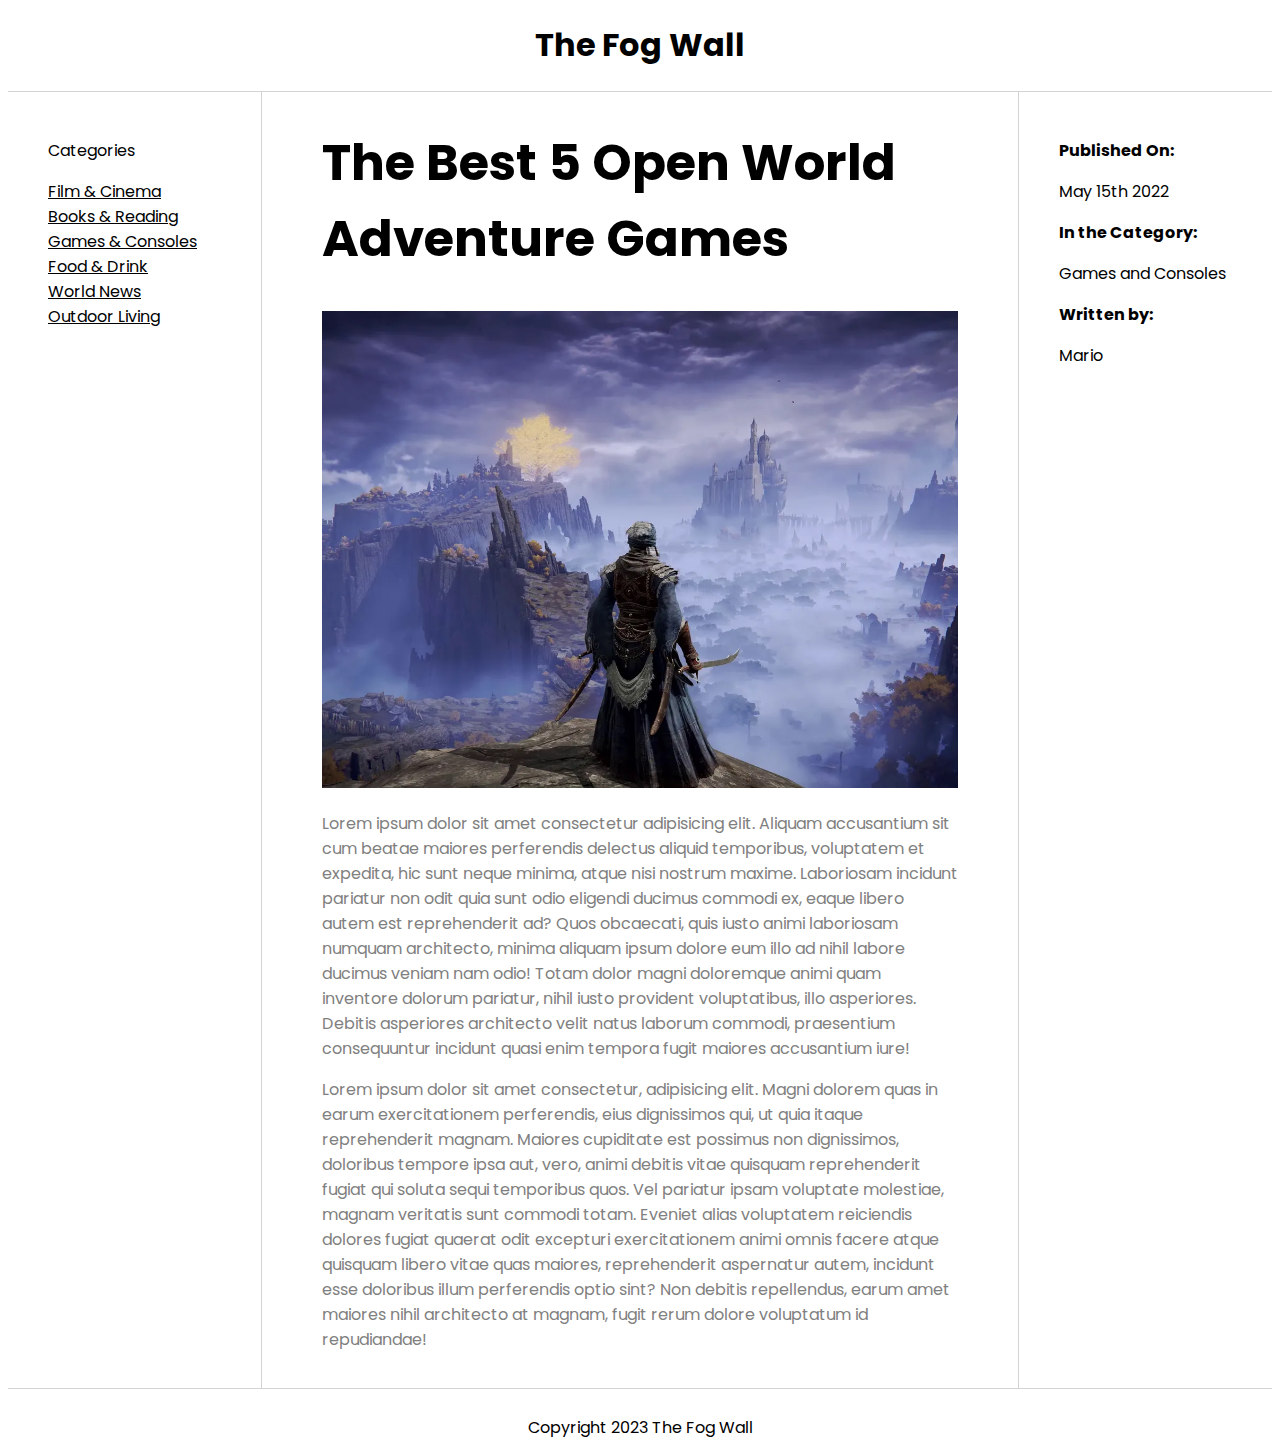
<file: Holy_Grail_layout/index.html>
<!DOCTYPE html>
<html lang="en">
<head>
    <meta charset="UTF-8">
    <meta http-equiv="X-UA-Compatible" content="IE=edge">
    <meta name="viewport" content="width=device-width, initial-scale=1.0">
    <title>Document</title>
    <link rel="stylesheet" href="style.css" type="text/css">
</head>
<body>
    <header>
        <h1>The Fog Wall</h1>
    </header>
    <main class="grid-container"> 
        <div class="left-menu">
            <p>Categories</p>
            <ul>
                <li><a href="#">Film & Cinema</a></li>
                <li><a href="#">Books & Reading</a></li>
                <li><a href="#">Games & Consoles</a></li>
                <li><a href="#">Food & Drink</a></li>
                <li><a href="#">World News</a></li>
                <li><a href="#">Outdoor Living</a></li>
            </ul>
        </div>
        <div class="center-content">
            <h1>The Best 5 Open World  Adventure Games</h1>
            <img src="images/image1.webp" alt="elden-ring">
            <p>Lorem ipsum dolor sit amet consectetur adipisicing elit. Aliquam accusantium sit cum beatae maiores perferendis delectus aliquid temporibus, voluptatem et expedita, hic sunt neque minima, atque nisi nostrum maxime. Laboriosam incidunt pariatur non odit quia sunt odio eligendi ducimus commodi ex, eaque libero autem est reprehenderit ad? Quos obcaecati, quis iusto animi laboriosam numquam architecto, minima aliquam ipsum dolore eum illo ad nihil labore ducimus veniam nam odio! Totam dolor magni doloremque animi quam inventore dolorum pariatur, nihil iusto provident voluptatibus, illo asperiores. Debitis asperiores architecto velit natus laborum commodi, praesentium consequuntur incidunt quasi enim tempora fugit maiores accusantium iure!</p>
            <p>
                Lorem ipsum dolor sit amet consectetur, adipisicing elit. Magni dolorem quas in earum exercitationem perferendis, eius dignissimos qui, ut quia itaque reprehenderit magnam. Maiores cupiditate est possimus non dignissimos, doloribus tempore ipsa aut, vero, animi debitis vitae quisquam reprehenderit fugiat qui soluta sequi temporibus quos. Vel pariatur ipsam voluptate molestiae, magnam veritatis sunt commodi totam. Eveniet alias voluptatem reiciendis dolores fugiat quaerat odit excepturi exercitationem animi omnis facere atque quisquam libero vitae quas maiores, reprehenderit aspernatur autem, incidunt esse doloribus illum perferendis optio sint? Non debitis repellendus, earum amet maiores nihil architecto at magnam, fugit rerum dolore voluptatum id repudiandae!
            </p>
        </div>
        <div class="side-bar">
            <p class="bold-text">Published On:</p>
            <p>May 15th 2022</p>
            <p class="bold-text">In the Category:</p>
            <p>Games and Consoles</p>
            <p class="bold-text">Written by:</p>
            <p>Mario</p>
        </div>
    </main>
    <footer>
        <p>Copyright 2023 The Fog Wall</p>
    </footer>
</body>
</html>
</file>
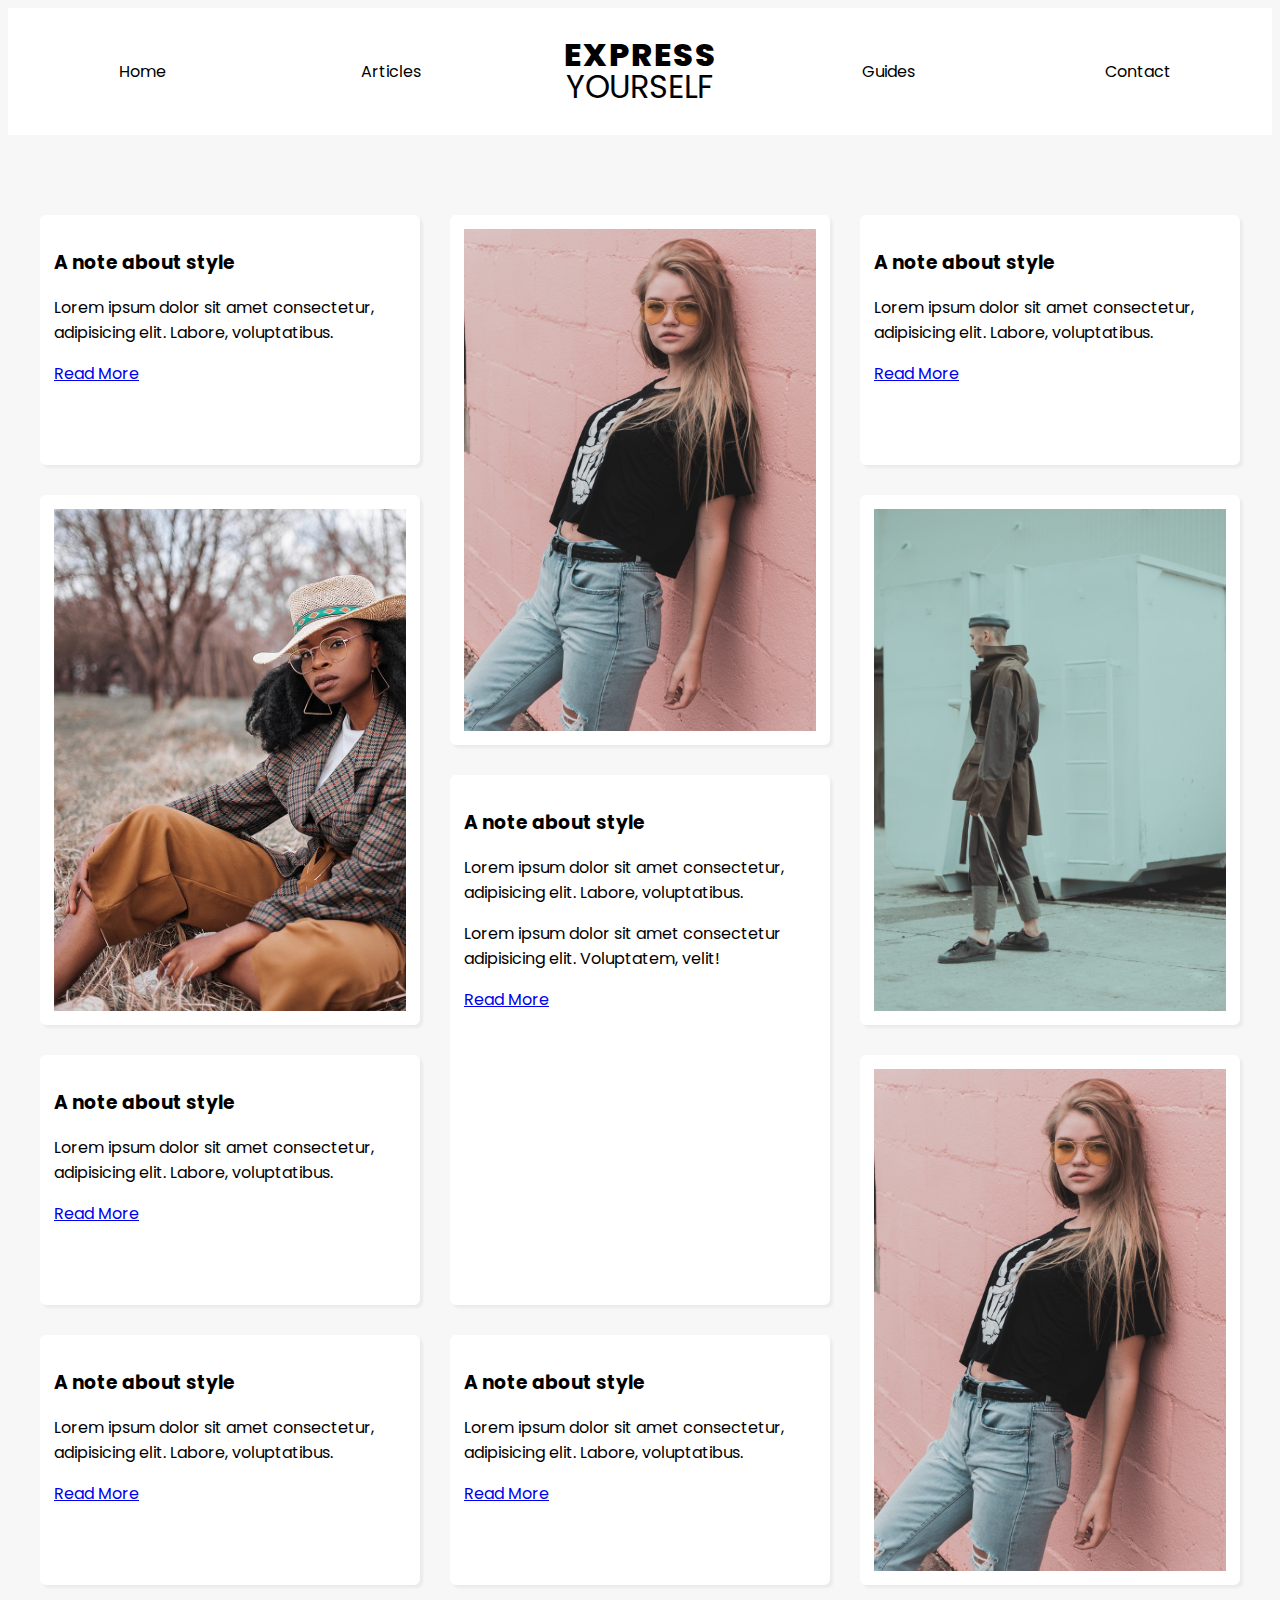
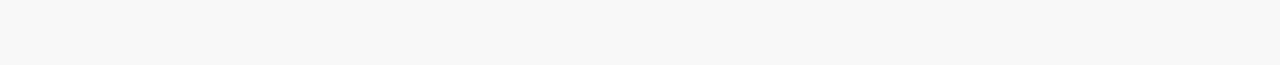
<file: Masonry Layout/index.html>
<!DOCTYPE html>
<html lang="en">
<head>
    <meta charset="UTF-8">
    <meta http-equiv="X-UA-Compatible" content="IE=edge">
    <meta name="viewport" content="width=device-width, initial-scale=1.0">
    <title>Document</title>
    <link rel="stylesheet" href="style.css" type="text/css">
</head>
<body>
    <header>
        <nav>
            <a href="/">Home</a>
            <a href="/">Articles</a>
            <h1>
                <div>EXPRESS</div>
                <div>YOURSELF</div>
            </h1>
            <a href="/">Guides</a>
            <a href="/">Contact</a>
        </nav>
    </header>
    <main>
        <div class="short">
            <h3>A note about style</h3>
            <p>Lorem ipsum dolor sit amet consectetur, adipisicing elit. Labore, voluptatibus.</p>
            <a href="/">Read More</a>
        </div>
        <div class="tall">
            <img src="images/image1.jpg" alt="model">
        </div>
        <div class="short">
            <h3>A note about style</h3>
            <p>Lorem ipsum dolor sit amet consectetur, adipisicing elit. Labore, voluptatibus.</p>
            <a href="/">Read More</a>
        </div>
        <div class="tall image2">
            <img src="images/image2.jpeg" alt="model">
        </div>
        <div class="tall">
            <img src="images/image3.jpg" alt="model">
        </div>
        <div class="tall">
            <h3>A note about style</h3>
            <p>Lorem ipsum dolor sit amet consectetur, adipisicing elit. Labore, voluptatibus.</p>
            <p>Lorem ipsum dolor sit amet consectetur adipisicing elit. Voluptatem, velit!</p>
            <a href="/">Read More</a>
        </div>
        <div class="short">
            <h3>A note about style</h3>
            <p>Lorem ipsum dolor sit amet consectetur, adipisicing elit. Labore, voluptatibus.</p>
            <a href="/">Read More</a>
        </div>
        <div class="tall">
            <img src="images/image1.jpg" alt="model">
        </div>
        <div class="short">
            <h3>A note about style</h3>
            <p>Lorem ipsum dolor sit amet consectetur, adipisicing elit. Labore, voluptatibus.</p>
            <a href="/">Read More</a>
        </div>
        <div class="short">
            <h3>A note about style</h3>
            <p>Lorem ipsum dolor sit amet consectetur, adipisicing elit. Labore, voluptatibus.</p>
            <a href="/">Read More</a>
        </div>
    </main>

</body>
</html>
</file>
<file: Holy_Grail_layout/style.css>
@import url('https://fonts.googleapis.com/css2?family=Poppins:ital,wght@0,100;0,200;0,300;0,400;0,500;0,600;0,700;0,800;0,900;1,100;1,200;1,300;1,400;1,500;1,600;1,700;1,800;1,900&display=swap');


body{
    font-family: 'Poppins';
}

header{
    text-align:center;
    border-bottom: 1px solid lightgray;
}

footer{
    padding-top: 10px;
    border-top: 1px solid lightgray;
    text-align:center;

}

.left-menu>p{
    padding-left: 40px;
}
.left-menu ul{
    list-style-type: none;
}
.left-menu a:link{
    color:black;
}
.left-menu a:visited{
    color: black;
}

.grid-container{
    display: grid;
    grid-template-columns: repeat(5, 1fr);

}

.center-content{
    padding-left: 60px;
    padding-right: 60px;
    grid-column: 2/span 3;
    border-left: 1px solid lightgray;
    border-right: 1px solid lightgray;
    padding-bottom: 20px;
}

.center-content>p{
    color: gray;
}

img{
    width: 100%;
}

.center-content h1{
    font-size: 50px;
}

.side-bar{
    padding-left: 40px;
    padding-top: 30px;
}

.left-menu{
    padding-top: 30px;
}

.bold-text{
    font-weight: bold;
}

@media screen and (max-width:1190px){
    .left-menu{
        grid-column: span 5;
        border-bottom: 1px solid lightgray;
        padding-bottom: 20px;
    }
    .center-content{
        grid-column: span 4;
        border-left: 0px;
    }
    .left-menu>ul{
        display:flex;
        flex-flow: row wrap;
    }
    .left-menu li{
        margin-right: 20px;
    }
    .left-menu{
        padding-left: 20px;
    }
}

@media screen and (max-width: 900px){
    .center-content{
        grid-column: span 5;
        border-right: 0px;
        padding-bottom: 10px;
    }
    .side-bar{
        grid-column: span 5;
        padding-left: 60px;
        padding-top: 0px;
        padding-bottom: 10px;
    }
}

@media screen and (max-width: 600px){
    .center-content h1{
        font-size: 35px;
    }
    .center-content{
        padding-left: 40px;
        padding-right: 40px;
    }
}
</file>
<file: Masonry Layout/style.css>
@import url('https://fonts.googleapis.com/css2?family=Poppins:ital,wght@0,100;0,200;0,300;0,400;0,500;0,600;0,700;0,800;0,900;1,100;1,200;1,300;1,400;1,500;1,600;1,700;1,800;1,900&display=swap');

body{
    font-family: 'Poppins';
    background-color: #f7f7f7;
}

header{
    max-width: 1400px;
    margin: 0px auto;
    padding: 10px;
    background-color: #fff;
}

nav{
    display: grid;
    grid-template-columns: repeat(5, 1fr);
    text-align: center;
    align-items: center;
}

nav a{
    text-decoration: none;
    color: black;
}

h1{
    line-height: 1em;
}

h1 div:first-child{
    font-weight: 800;
    letter-spacing: 1.5px;
}

h1 div:last-child{
    font-weight: 400;
}

main{
    max-width: 1200px;
    padding: 20px;
    display: grid;
    grid-template-columns: 1fr 1fr 1fr;
    grid-auto-rows: 250px;
    margin: 60px auto;
    gap: 30px;
}

img{
    min-width: 100%;
    height: 100%;
}

main div{
    overflow: hidden;
    background-color: #fff;
    border-radius: 6px;
    border: 14px solid #fff;
    box-shadow: 3px 3px 3px rgba(0,0,0,0.05);
}

.tall{
    grid-row: span 2;
}

.short{
    grid-row: span 1;
}

@media screen and (max-width: 960px){
    main{
        grid-template-columns: 1fr 1fr;
    }
}

@media screen and (max-width: 620px){
    main{
        grid-template-columns: 1fr;
        max-width: 400px;
        margin: 20px auto;
    }
    nav{
        grid-template-columns: repeat(4, 1fr);
    }
    nav h1{
        grid-column: span 4;
        grid-row: 1;
    }
}
</file>
